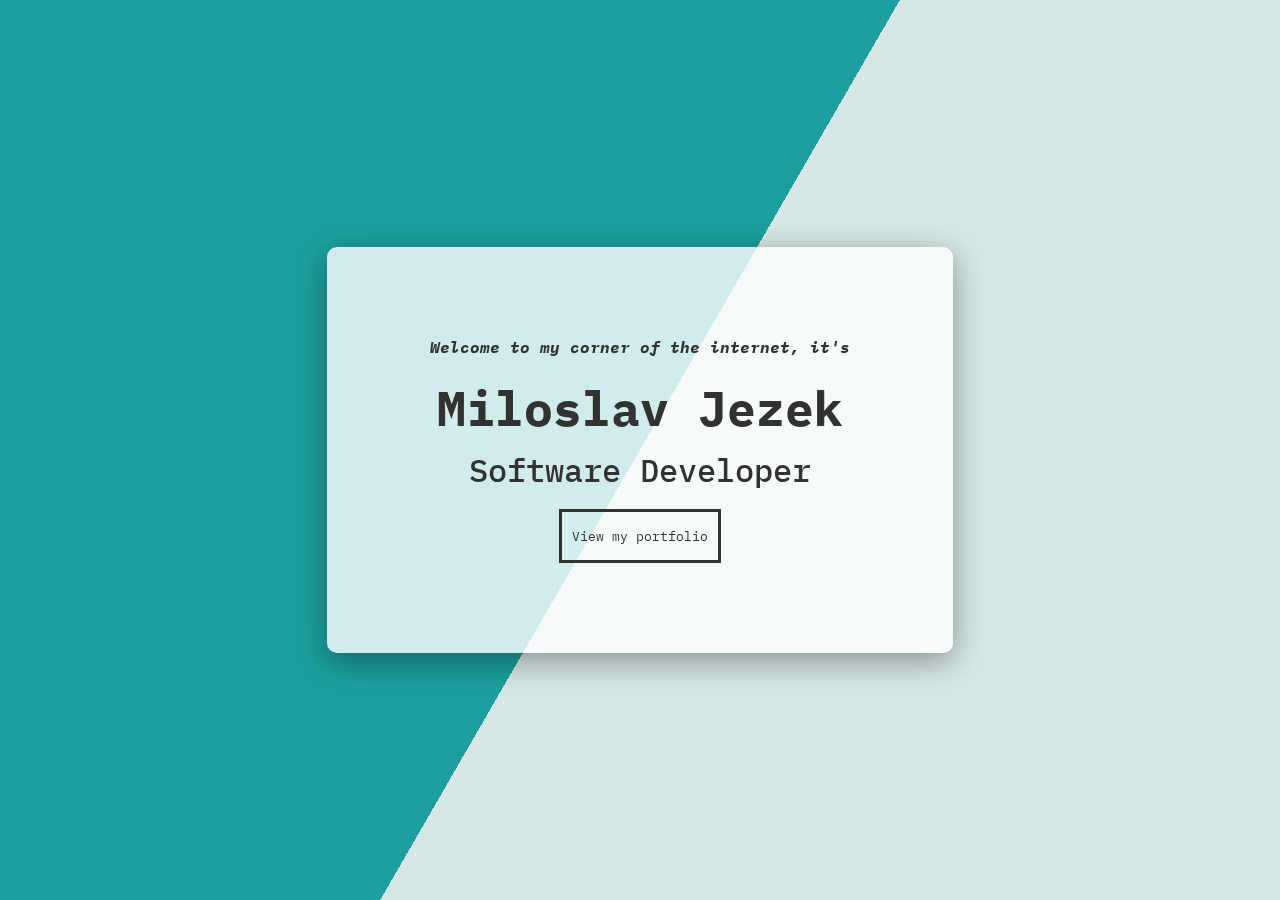
<file: index.html>
<!DOCTYPE html>
<html lang="en">
<head>
  <meta charset="UTF-8">
  <meta name="viewport" content="width=device-width, initial-scale=1.0">

  <!-- STYLES -->
  <link rel="stylesheet" href="./styles/styles.css" />
  <link rel="stylesheet" href="./styles/welcome-styles.css" />

  <!-- ANIMATE CSS CDN -->
  <link rel="stylesheet" href="https://cdnjs.cloudflare.com/ajax/libs/animate.css/4.1.1/animate.min.css" />

  <link rel="icon" type="image/png" sizes="32x32" href="assets/icons/favicon-waving-hand-32x32.png" />
  
  <title>Hello</title>
</head>
<body>
  <main>
    <div class="bg"></div>
    <div class="bg bg-2"></div>
    <div class="bg bg-3"></div>
    <div class="card">
      <h4 class="welcome-text">Welcome to my corner of the internet, it's</h4>
      <h1 class="name">Miloslav Jezek</h1>
      <h2 class="title">Software Developer</h2>
      <button onclick="window.location.href='old-index.html';">
        <span class="active">⚡</span>
          View my portfolio
        <span class="active">⚡</span>
      </button>
    </div>
  </main>
</body>
</html>
</file>
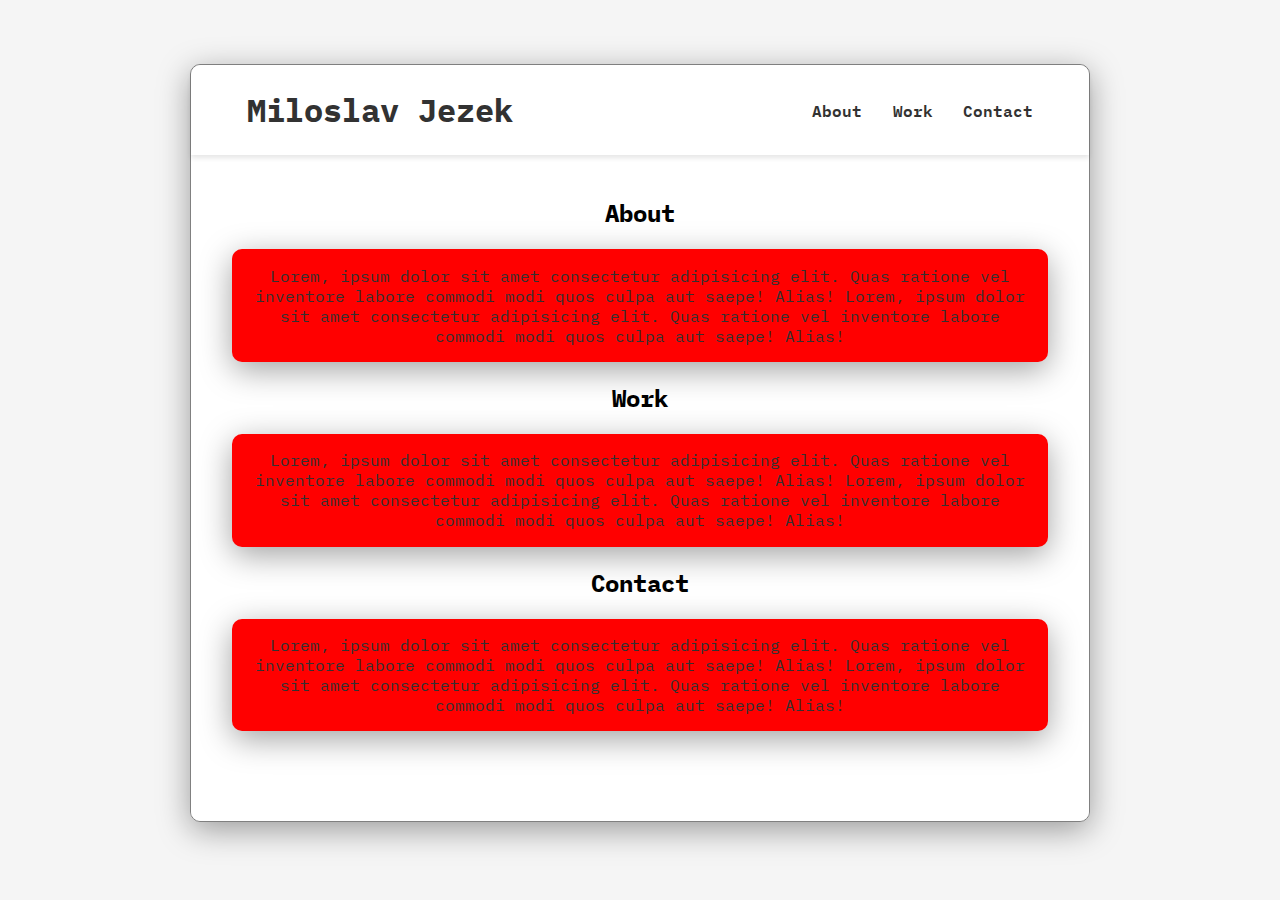
<file: home.html>
<!DOCTYPE html>
<html lang="en">
<head>
  <meta charset="UTF-8">
  <meta name="viewport" content="width=device-width, initial-scale=1.0">

  <!-- STYLES -->
  <link rel="stylesheet" href="./styles/styles.css" />
  <link rel="stylesheet" href="./styles/home-styles.css" />

  <!-- ANIMATE CSS CDN -->
  <link rel="stylesheet" href="https://cdnjs.cloudflare.com/ajax/libs/animate.css/4.1.1/animate.min.css" />

  <title>Miloslav Jezek</title>
</head>
<body>
  <!-- NAVIGATION BAR -->
  <nav>
    <h1><a href="home.html">Miloslav Jezek</a></h1>
    <ul class="navigation">
        <li><a href="#about" class="nav-link">About</a></li>
        <li><a href="#work" class="nav-link">Work</a></li>
        <li><a href="#contact" class="nav-link">Contact</a></li>
    </ul>
    <!-- <button class="hamburger-menu" id="hamburger-menu">
        <ion-icon class="bars" name="menu-outline"></ion-icon>
    </button> -->
  </nav>
  <main>

    <!-- ABOUT -->
    <section id="about" aria-label="About" name="About">
      <h2>About</h2>
      <div class="content-container">
        <p>Lorem, ipsum dolor sit amet consectetur adipisicing elit. Quas ratione vel inventore labore commodi modi quos culpa aut saepe! Alias! Lorem, ipsum dolor sit amet consectetur adipisicing elit. Quas ratione vel inventore labore commodi modi quos culpa aut saepe! Alias!
        </p>
      </div>
    </section>

    <!-- WORK -->
    <section id="work" aria-label="Work" name="Work">
      <h2>Work</h2>
      <div class="content-container">
        <p>Lorem, ipsum dolor sit amet consectetur adipisicing elit. Quas ratione vel inventore labore commodi modi quos culpa aut saepe! Alias! Lorem, ipsum dolor sit amet consectetur adipisicing elit. Quas ratione vel inventore labore commodi modi quos culpa aut saepe! Alias!
        </p>
      </div>
    </section>

    <!-- CONTACT -->
    <section id="contact" aria-label="Contact" name="Contact">
      <h2>Contact</h2>
      <div class="content-container">
        <p>Lorem, ipsum dolor sit amet consectetur adipisicing elit. Quas ratione vel inventore labore commodi modi quos culpa aut saepe! Alias! Lorem, ipsum dolor sit amet consectetur adipisicing elit. Quas ratione vel inventore labore commodi modi quos culpa aut saepe! Alias!
        </p>
      </div>
    </section>

  </main>
</body>
</html>
</file>
<file: styles/styles.css>
/* Google font: IBM Plex Mono 400 & 600 & 700 weight */
@import url('https://fonts.googleapis.com/css2?family=IBM+Plex+Mono:wght@400;600;700&display=swap');

:root {

  --page-bacgkround: linear-gradient(-60deg,whitesmoke 50%,rgb(33, 163, 163) 0);

  /* FONT VARIABLES */
  --font-family: "IBM Plex Mono", monospace;
  --normal-font: 400;
  --bold-font: 600;
  --bolder-font: 700;
  --big-font-size: 1rem;
  --bigger-font-size: 2rem;

  /* COLORS */
  --black-color: #323232;
  --shadow: rgba(0,0,0,.37);

  /* Transitions */
  --transition: 0.3s;
  --slow-transition: 0.7s;
}

/* >>> CSS Resets & Initial Settings */
html {
  scroll-behavior: smooth;
}

* {
  margin: 0;
  padding: 0;
  box-sizing: border-box;
  text-align: center;
}

ul {
  list-style-type: none;
}

a {
  text-decoration: none;
  color: var(--primary-color);
}

a:hover {
  color: var(--secondary-color);
}

body {
  font-family: var(--font-family);
}
/* CSS Resets & Initial Settings <<< */
</file>
<file: styles/welcome-styles.css>
* {
  box-sizing: border-box;
  margin: 0;
  padding: 0;
  text-align: center;
}

body {
  height: 100vh;
  background-color: teal;
  display: flex;
  align-items: center;
  justify-content: center;
  font-family: var(--font-family);
}

.card {
  background: hsla(0, 0%, 100%, .8);
  border-radius: 10px;
  box-shadow: 0 8px 32px 0 rgba(0, 0, 0, .37);
  color: var(--black-color);
  padding: 10vmin;
  left: 50%;
  position: fixed;
  top: 50%;
  -webkit-transform: translate(-50%, -50%);
  transform: translate(-50%, -50%);
  z-index: 2;
  animation: fadeIn 3s linear forwards;
}

.welcome-text {
  font-style: italic;
}

.name {
  font-weight: 700;
  padding: 20px 20px 0;
  font-size: 3rem;
}

.title {
  font-weight: 500;
  margin-top: 0;
  padding: 10px;
  font-size: 2rem;
}

button {
  align-items: center;
  background: hsla(0, 0%, 100%, .1);
  border: 3px solid var(--black-color);
  color: var(--black-color);
  display: flex;
  justify-content: center;
  margin: auto;
  padding: 15px 10px;
  font-family: var(--font-family);
  margin-top: 8px;
}

button:hover {
  background-color: var(--black-color);
  color: whitesmoke;
  cursor: pointer;
}

button span {
  display: none;
}

button:hover span {
  display: block;
}

/* BACKGROUND ANIMATION */
@-webkit-keyframes slide {
  0% {
      -webkit-transform: translateX(-25%);
      transform: translateX(-25%)
  }

  to {
      -webkit-transform: translateX(25%);
      transform: translateX(25%)
  }
}

@keyframes slide {
  0% {
      -webkit-transform: translateX(-25%);
      transform: translateX(-25%)
  }

  to {
      -webkit-transform: translateX(25%);
      transform: translateX(25%)
  }
}

.bg {
  -webkit-animation: slide 9s ease-in-out infinite alternate;
  animation: slide 9s ease-in-out infinite alternate;
  background-image: var(--page-bacgkround);
  bottom: 0;
  left: -50%;
  opacity: .5;
  position: fixed;
  right: -50%;
  top: 0;
  z-index: 1
}

.bg-2 {
  animation-direction: alternate-reverse;
  -webkit-animation-duration: 12s;
  animation-duration: 12s
}

.bg-3 {
  -webkit-animation-duration: 15s;
  animation-duration: 15s
}
</file>
<file: styles/home-styles.css>
/* Set up window mode */
body {
  width: 75%;
  max-width: 900px;
  margin: auto;
  margin-top: 5%;
  border: 1px solid gray;
  border-radius: 10px;
  box-shadow: 0 8px 32px 0 rgba(0, 0, 0, .37);
  background-color: whitesmoke;
  margin-bottom: 5%;
}

@media screen and (max-width: 750px) {
  body {
    width: 95%;
  }
}

/* Main as grid container */
main {
  grid-template-areas:
  ". about ."
  ". work ."
  ". contact .";
  height: 100%;
  background-color: white;
  display: grid;
  grid-template-columns: .05fr 1fr .05fr;
  grid-template-rows: .25fr auto;
  padding-top: 2.5%;
  padding-bottom: 10%;
  border-bottom-left-radius: 10px;
  border-bottom-right-radius: 10px;
}

/* >>> Navigation */
nav {
  position: sticky;
  width: 100%;
  top: 0;
  left: 0;
  right: 0;
  z-index: 1;
  display: flex;
  align-items: center;
  text-align: center;
  justify-content: space-between;
  padding: 1.5rem 3.5rem;
  background-color: white;
  box-shadow: 0 3px 5px var(--shadow);
  box-shadow: 0 3px 5px rgba(0, 0, 0, 0.1);
  border-top-left-radius: 10px;
  border-top-right-radius: 10px;
}

nav h1 {
  color: var(--black-color);
}

nav a {
  color: var(--black-color);
  transition: var(--transition);
}

nav ul {
  display: flex;
  gap: 1.9rem;
}

nav ul li {
  font-weight: var(--bold-font);
}

.hamburger-menu {
  color: var(--black-color);
  font-size: var(--bigger-font-size);
  border: 0;
  background-color: transparent;
  cursor: pointer;
  display: none;
}

/* Navigation <<< */

/* >>> Sections */
section {
  display: block;
  animation: fadeIn 5s linear forwards;
}

section h2 {
  margin: 10px;
  padding: 10px;
}

.content-container {
  background: red;
  border-radius: 10px;
  box-shadow: 0 8px 32px 0 var(--shadow);
  color: var(--black-color);
  padding: 2%;
}

#about {
  grid-area: about;
}
#work {
  grid-area: work;
}
#contact {
  grid-area: contact;
}

/* Sections <<< */
</file>
